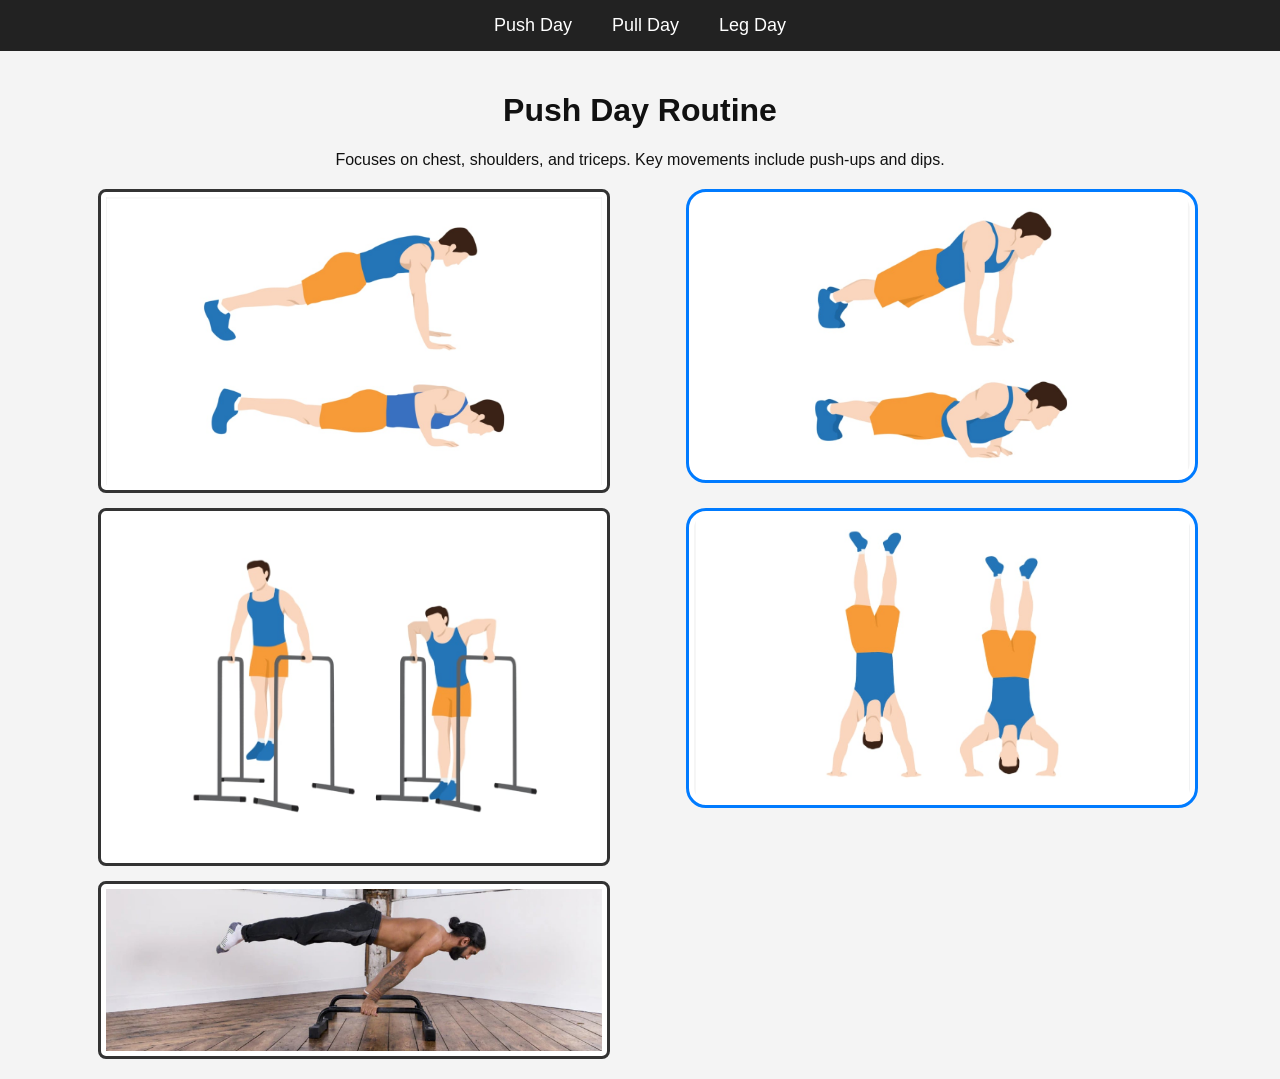
<file: CSS-week4-FinalProject/index.html>
<!DOCTYPE html>
<html lang="en">
<head>
    <meta charset="utf-8">
    <meta name="viewport" content="width=device-width, initial-scale=1.0">
    <title>Push Day</title>
    <link rel="stylesheet" href="style.css">
</head>
<body>
    <a href="#main" class="skip">Skip to Main Content</a>
    <header>
        <nav>
            <ul>
                <li><a href="index.html">Push Day</a></li>
                <li><a href="page2.html">Pull Day</a></li>
                <li><a href="page3.html">Leg Day</a></li>
            </ul>
        </nav>
    </header>
    <main id="main">
        <h1>Push Day Routine</h1>
        <p>Focuses on chest, shoulders, and triceps. Key movements include push-ups and dips.</p>
        <div class="grid">
            <img src="images/push1.jpg" alt="Push up variation 1">
            <img src="images/push2.jpg" alt="Push up variation 2">
            <img src="images/push3.jpg" alt="Dips">
            <img src="images/push4.jpg" alt="Handstand push up">
            <img src="images/push5.jpg" alt="Planche">
        </div>
    </main>
</body>
</html>
</file>
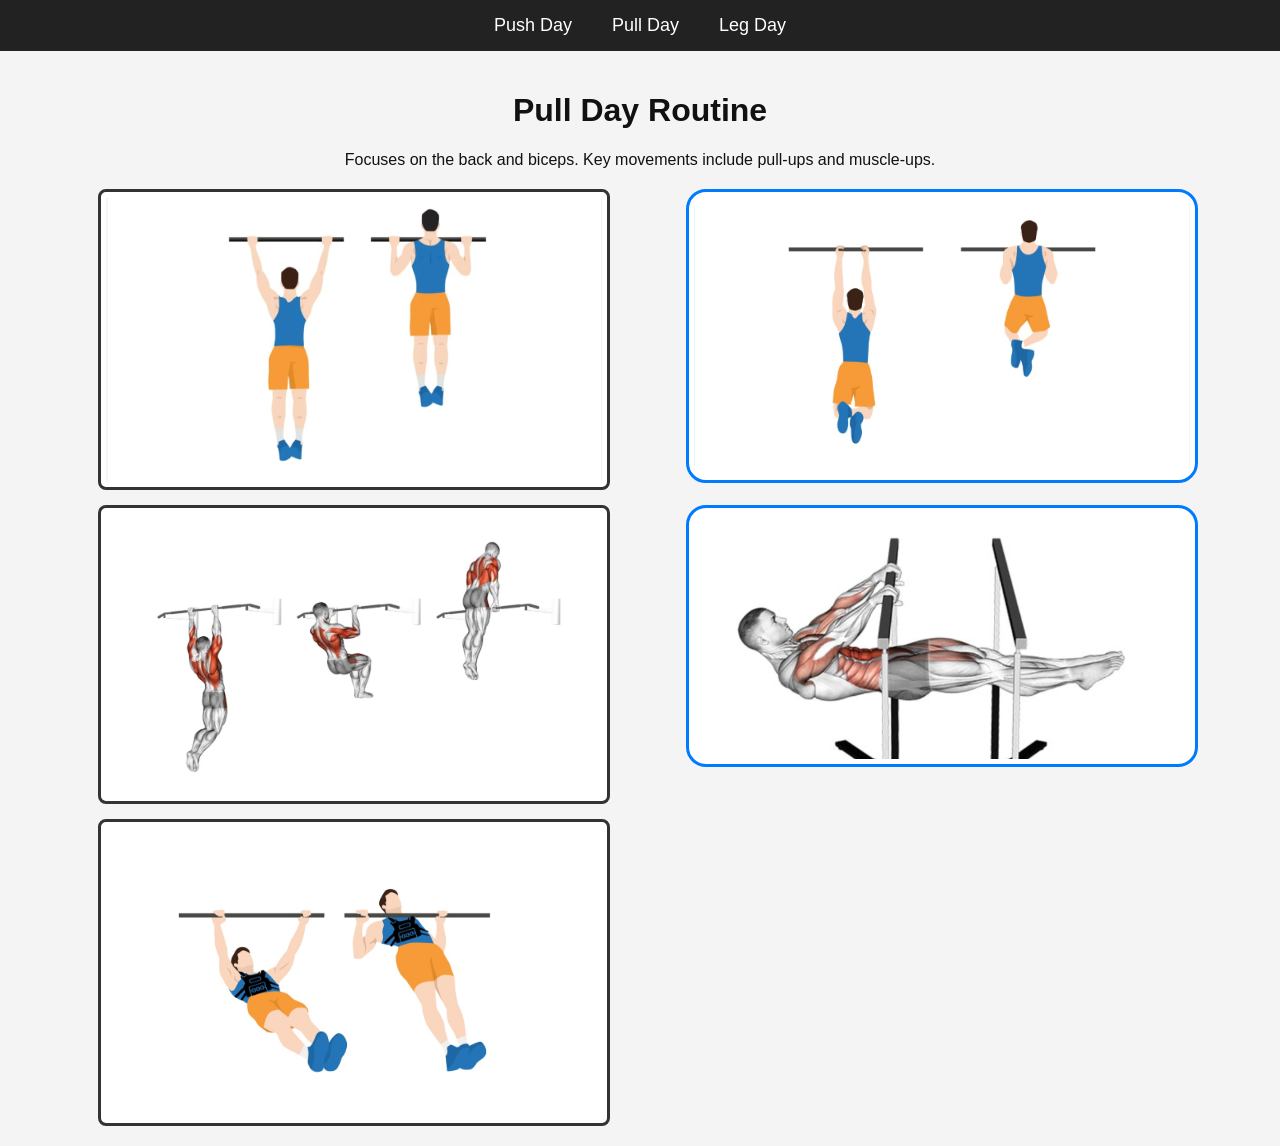
<file: CSS-week4-FinalProject/page2.html>
<!DOCTYPE html>
<html lang="en">
<head>
    <meta charset="utf-8">
    <meta name="viewport" content="width=device-width, initial-scale=1.0">
    <title>Pull Day</title>
    <link rel="stylesheet" href="style.css">
</head>
<body>
    <a href="#main" class="skip">Skip to Main Content</a>
    <header>
        <nav>
            <ul>
                <li><a href="index.html">Push Day</a></li>
                <li><a href="page2.html">Pull Day</a></li>
                <li><a href="page3.html">Leg Day</a></li>
            </ul>
        </nav>
    </header>
    <main id="main">
        <h1>Pull Day Routine</h1>
        <p>Focuses on the back and biceps. Key movements include pull-ups and muscle-ups.</p>
        <div class="grid">
            <img src="images/pull1.jpg" alt="Pull up">
            <img src="images/pull2.jpg" alt="Chin up">
            <img src="images/pull3.jpg" alt="Muscle up">
            <img src="images/pull4.jpg" alt="Front lever">
            <img src="images/pull5.jpg" alt="Inverted Row">
        </div>
    </main>
</body>
</html>
</file>
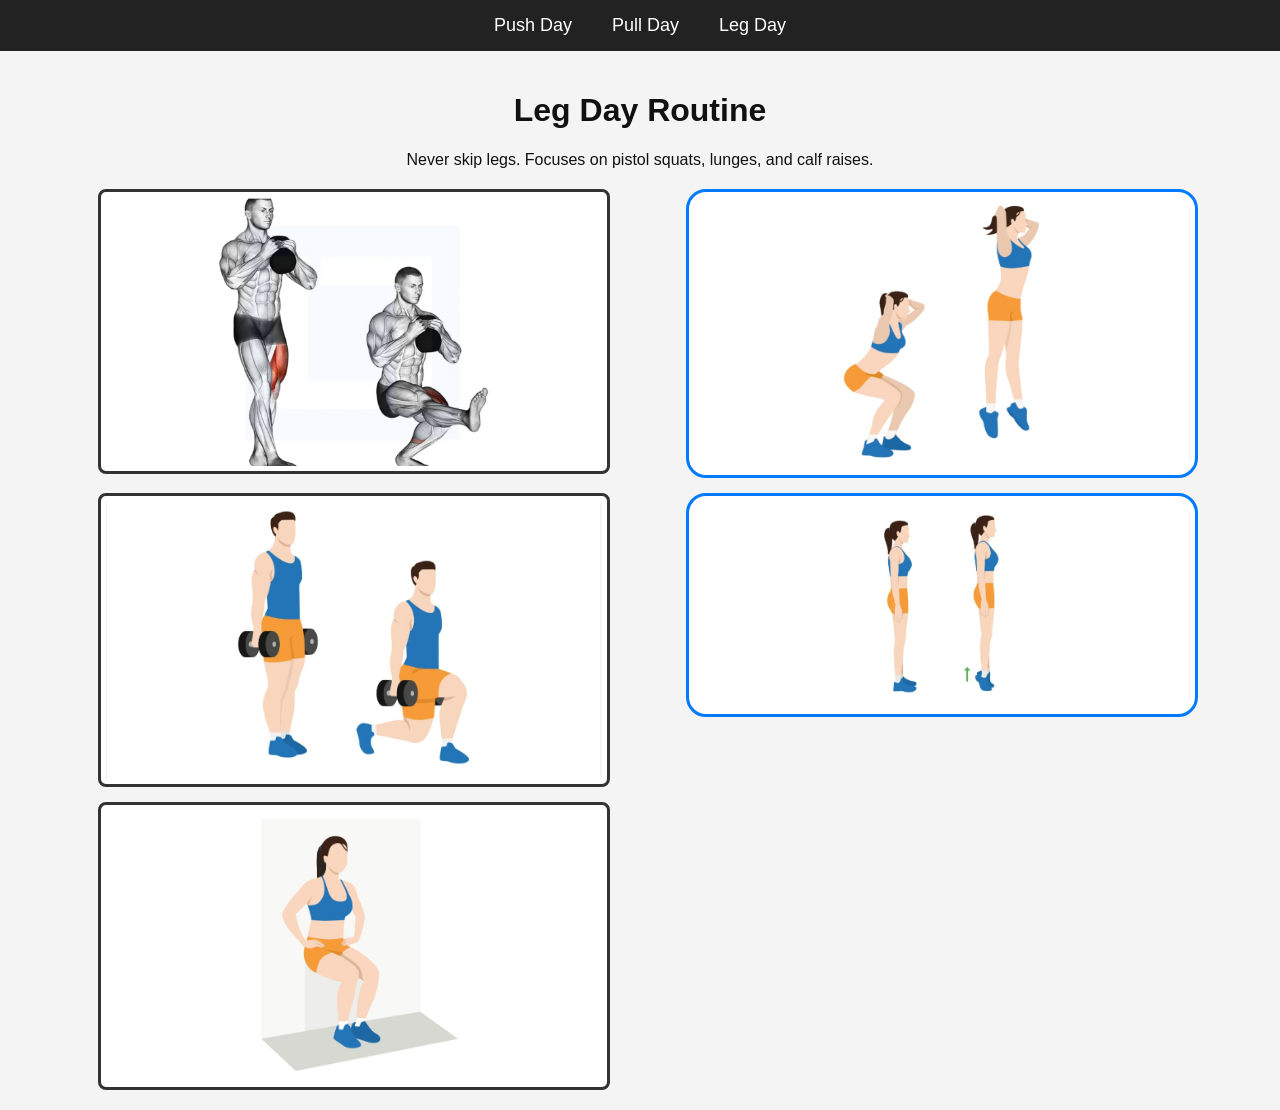
<file: CSS-week4-FinalProject/page3.html>
<!DOCTYPE html>
<html lang="en">
<head>
    <meta charset="utf-8">
    <meta name="viewport" content="width=device-width, initial-scale=1.0">
    <title>Leg Day</title>
    <link rel="stylesheet" href="style.css">
</head>
<body>
    <a href="#main" class="skip">Skip to Main Content</a>
    <header>
        <nav>
            <ul>
                <li><a href="index.html">Push Day</a></li>
                <li><a href="page2.html">Pull Day</a></li>
                <li><a href="page3.html">Leg Day</a></li>
            </ul>
        </nav>
    </header>
    <main id="main">
        <h1>Leg Day Routine</h1>
        <p>Never skip legs. Focuses on pistol squats, lunges, and calf raises.</p>
        <div class="grid">
            <img src="images/leg1.jpg" alt="Pistol squat">
            <img src="images/leg2.jpg" alt="Jump squat">
            <img src="images/leg3.jpg" alt="Dumbell Lunges">
            <img src="images/leg4.jpg" alt="Calf raises">
            <img src="images/leg5.jpg" alt="Wall sit">
        </div>
    </main>
</body>
</html>
</file>
<file: CSS-week4-FinalProject/style.css>
body {
    font-family: Arial, Helvetica, sans-serif;
    background-color: #f4f4f4;
    color: #111111;
    margin: 0;
    padding: 0;
}

/* Skip to Main Content (Position & Focus) */
.skip {
    position: absolute;
    top: -40px;
    left: 0;
    background-color: #000000;
    color: #ffffff;
    padding: 8px;
    z-index: 100;
    text-decoration: none;
}
.skip:focus {
    top: 0;
}

/* Navigation (Flexbox, 3+ properties, Hover transition) */
nav ul {
    display: flex;
    justify-content: center;
    background-color: #222222;
    padding: 15px;
    margin: 0;
    list-style-type: none;
}

nav a {
    color: #ffffff;
    text-decoration: none;
    font-size: 18px;
    padding: 10px 20px;
    transition: background-color 0.3s ease;
}

nav a:hover {
    background-color: #555555;
    border-radius: 5px;
}

main {
    padding: 20px;
    text-align: center;
}

/* Image Box Model (Border, Padding, Border-Radius) */
img {
    border: 3px solid #333333;
    padding: 5px;
    border-radius: 8px;
    background-color: #ffffff;
    max-width: 100%;
    height: auto;
}

/* Grid Layout (2+ columns) */
.grid {
    display: grid;
    grid-template-columns: 40% 40%;
    justify-content: space-evenly;
    gap: 15px;
    margin-top: 20px;
}

/* Advanced Selector (nth-child) */
.grid img:nth-child(even) {
    border-color: #007bff;
    border-radius: 20px;
}
</file>
